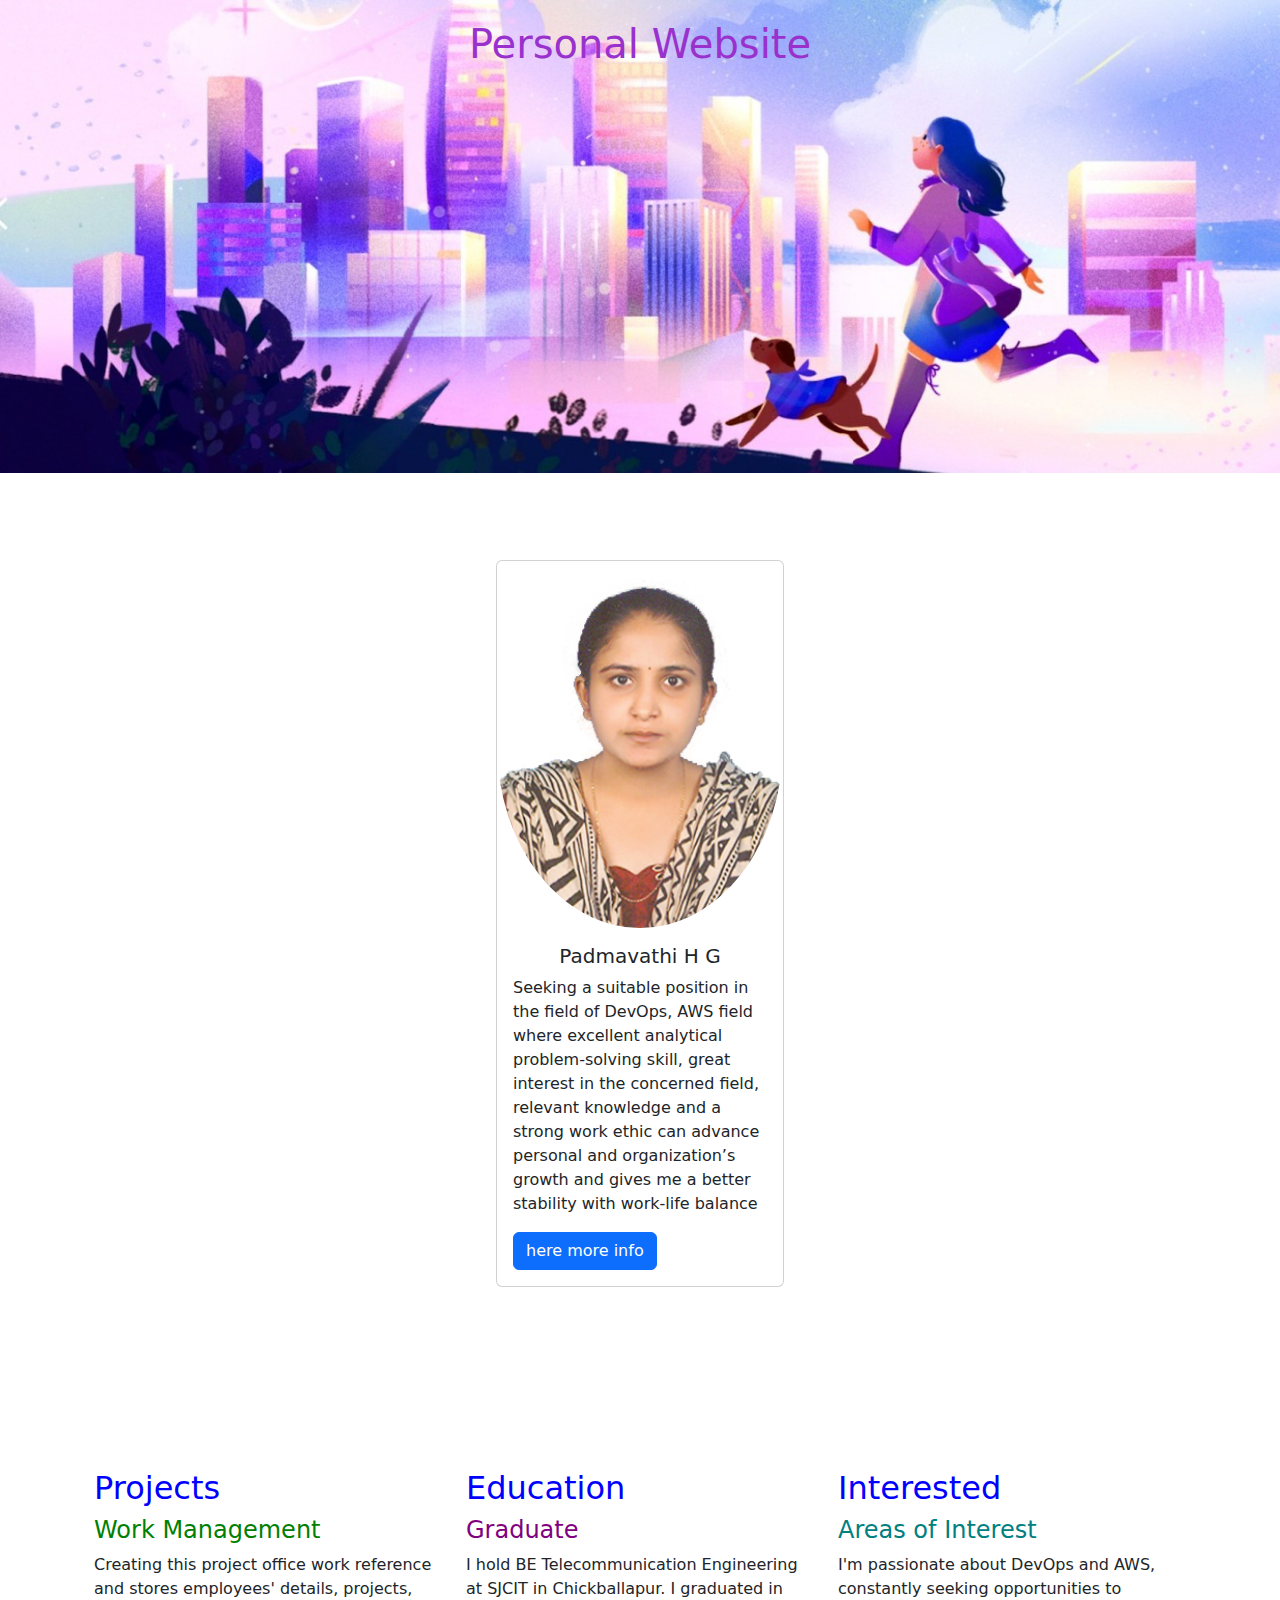
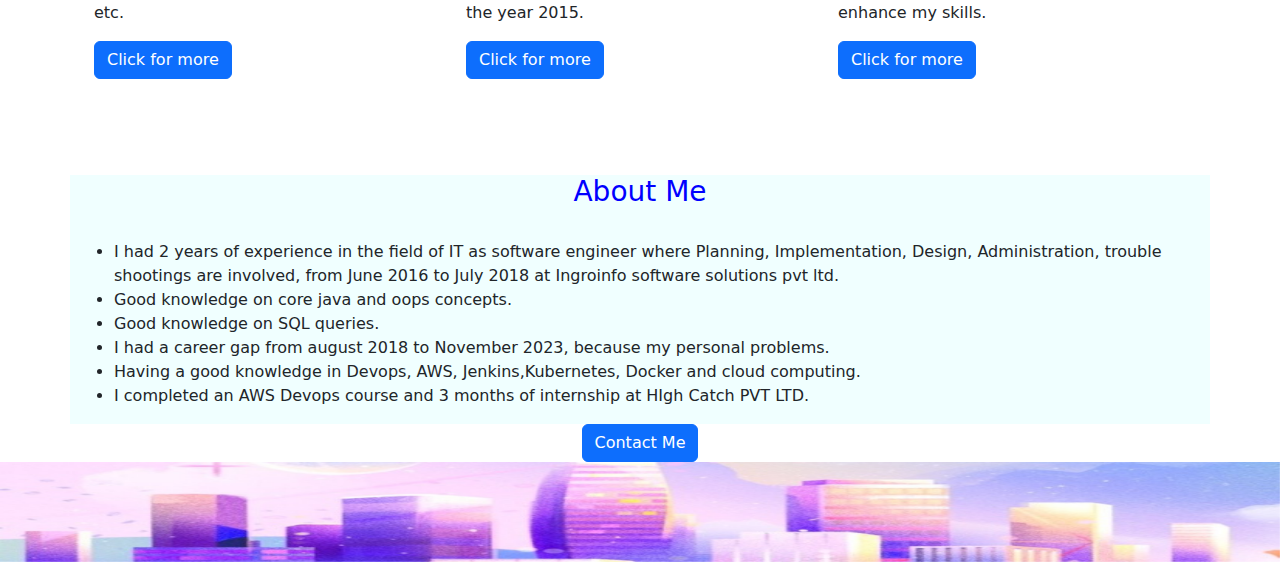
<file: index.html>
<!DOCTYPE html>
<html lang="en">
<head>
    <meta charset="UTF-8">
    <meta name="viewport" content="width=device-width, initial-scale=1.0">
    <title>personal website</title>
    <link href="https://cdn.jsdelivr.net/npm/bootstrap@5.3.3/dist/css/bootstrap.min.css" rel="stylesheet"
     integrity="sha384-QWTKZyjpPEjISv5WaRU9OFeRpok6YctnYmDr5pNlyT2bRjXh0JMhjY6hW+ALEwIH" crossorigin="anonymous">
     <link rel="stylesheet" href="./style.css">
</head>
<body>


<div id="carouselExampleCaptions" class="carousel slide">
 
  <div class="carousel-inner">
    <div class="carousel-item active">
      <img src="./assests/images/padma.jpg" class="d-block w-100" alt="familty">
      <div class="carousel-caption text-top">
        <h1 class="firsth1">Personal Website</h1>
       
      </div>
    </div>
    
  </div>
 
  
</div>

<div class="bd-example m-0 border-0">
  <div class="container">
    <div class="card" style="width: 18rem;">
      <img class="bd-placeholder-img card-img-top" src="./assests/images/Pp.jpg" alt="padma">
      <div class="card-body">
        <h5 class="card-title">Padmavathi H G</h5>
        <p class="card-text">Seeking a suitable position in the field of DevOps, AWS field where excellent analytical problem-solving skill, great interest in the concerned field, relevant knowledge and a strong work ethic can advance personal and organization’s growth and gives me a better stability with work-life balance</p>
        <a href="https://padmavathi15.github.io/Capstone-Project1/" class="btn btn-primary">here more info</a>
      </div>
    </div>
  </div>
</div>

<div class="container px-4 py-5" id="hanging-icons">
  <div class="row g-4 py-5 row-cols-1 row-cols-lg-3">
    <div class="col d-flex align-items-start">
      <div>
        <h3 class="fs-2 text-body-emphasis" style="color: blue !important;">Projects</h3>
        <h4 style="color: green;">Work Management</h4>
        <p>Creating this project office work reference and stores employees' details, projects, etc.</p>
        <a href="https://padmavathi15.github.io/Capstone-Project1/" class="btn btn-primary">Click for more</a>
      </div>
    </div>
    <div class="col d-flex align-items-start">
      <div>
        <h3 class="fs-2 text-body-emphasis" style="color: blue !important;">Education</h3>
        <h4 style="color: purple;">Graduate</h4>
        <p>I hold BE Telecommunication Engineering at SJCIT in Chickballapur. I graduated in the year 2015.</p>
        <a href="https://padmavathi15.github.io/Capstone-Project1/" class="btn btn-primary">Click for more</a>
      </div>
    </div>
    <div class="col d-flex align-items-start">
      <div>
        <h3 class="fs-2 text-body-emphasis" style="color: blue !important;">Interested</h3>
        <h4 style="color: teal;">Areas of Interest</h4>
        <p>I'm passionate about DevOps and AWS, constantly seeking opportunities to enhance my skills.</p>
        <a href="https://padmavathi15.github.io/Capstone-Project1/" class="btn btn-primary">Click for more</a>
      </div>
    </div>
  </div>
</div>
    
  
  </div>
</div>
 


<div class="container" style="background-color: azure;">
  <div>
  <h3 style="text-align: center">About Me</h3>
  <br/>
  
  <ul>
    <li>I had 2 years of experience in the field of IT as software engineer where Planning, Implementation, Design, Administration, trouble shootings are involved, from June 2016 to July 2018 at Ingroinfo software solutions pvt ltd.</li>
      <li> Good knowledge on core java and oops concepts.</li>
      <li>Good knowledge on SQL queries.</li>
    	<li>I had a career gap from august 2018 to November 2023, because my personal problems.</li>
     <li> Having a good knowledge in Devops, AWS, Jenkins,Kubernetes, Docker and cloud computing.</li>
     <li> I completed an AWS Devops course and 3 months of internship at HIgh Catch PVT LTD.</li>
      
  </ul>



</div>
</div>

<div class="container">
  <a href="./contact.html" class="btn btn-primary">Contact Me</a>
</div>

<div id="carouselExampleCaptions" class="carousel slide">
  <div class="carousel-inner">
    <div class="carousel-item active">
      <img src="./assests/images/footer.jpg" class="d-block w-100" style="height: 100px;" alt="family">
    </div>
  </div>
</div>
   </body>
</html>
</file>
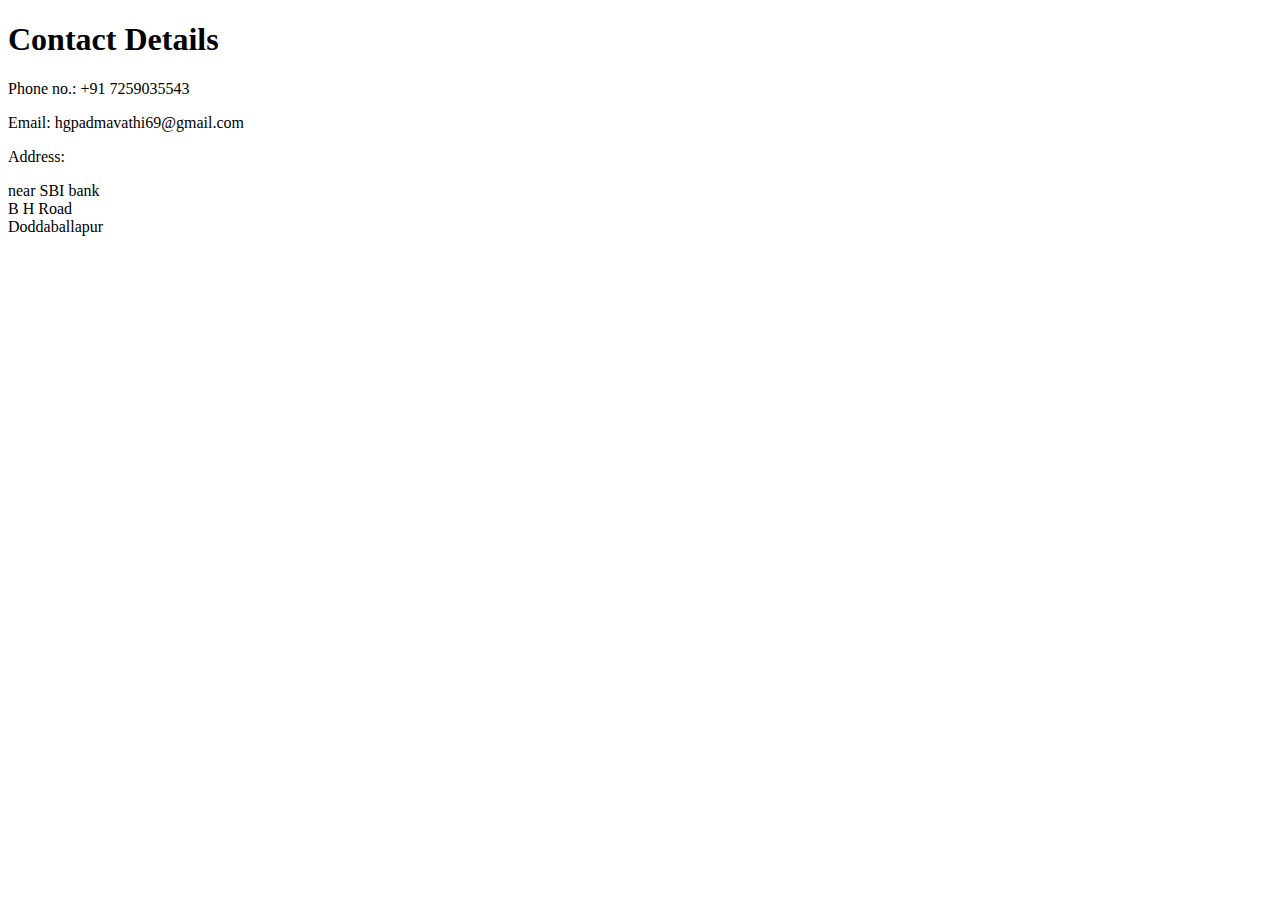
<file: contact.html>
<!DOCTYPE html>
<html lang="en">
<head>
    <meta charset="UTF-8">
    <meta name="viewport" content="width=<device-width>, initial-scale=1.0">
    <title>Document</title>
</head>
<body>
    <h1>Contact Details</h1>
   
            <p>Phone no.: +91 7259035543</p>
            <p>Email: hgpadmavathi69@gmail.com</p>
            <p>Address:</p>
            <p>
              near SBI bank<br />
              B H Road<br />
              Doddaballapur <br />
            </p>  
       
</body>
</html>
</file>
<file: style.css>
.firsth1{
    color: darkorchid;
    white-space: nowrap; /* Prevent text from wrapping */
    animation: moveRight 10s linear infinite; /* Animation to move text */
}
@keyframes  moveRight {
    0% {
        transform: translateX(100%); /* Start off-screen on the left */
    }
    100% {
        transform: translateX(-100%); /* Move off-screen to the right */
    }
}
.card1{
    margin-top: 1200px;
}
h5{
    text-align: center;
}

.card-img-top {
    border-radius: 50%; /* This makes the image circular */
    width: 100%; /* Ensures the image stays responsive */
    height: auto; /* Keeps the aspect ratio */
}
* {
    margin: 0;
    padding: 0;
    box-sizing: border-box;
  }
  
  /* Full page height and centering the card */
  .bd-example {
    display: flex;
    justify-content: center; /* Horizontal centering */
    align-items: center; /* Vertical centering */
    height: 100vh; /* Full viewport height */
  }
  
  /* Ensuring the container takes full width */
  .container {
    width: 100%;
    display: flex;
    justify-content: center; /* Centers the card horizontally within the container */
  }

h3{
    color: blue;
}
.carousel-caption.text-top {
    top: 0; /* Move the caption to the top */
    bottom: auto; /* Reset bottom to auto */
    transform: translateY(0); /* Optional: fine-tune the position */
    left: 0;
    right: 0;
    padding-top: 20px; /* Add some padding to the top */
    text-align: center;
}
</file>
